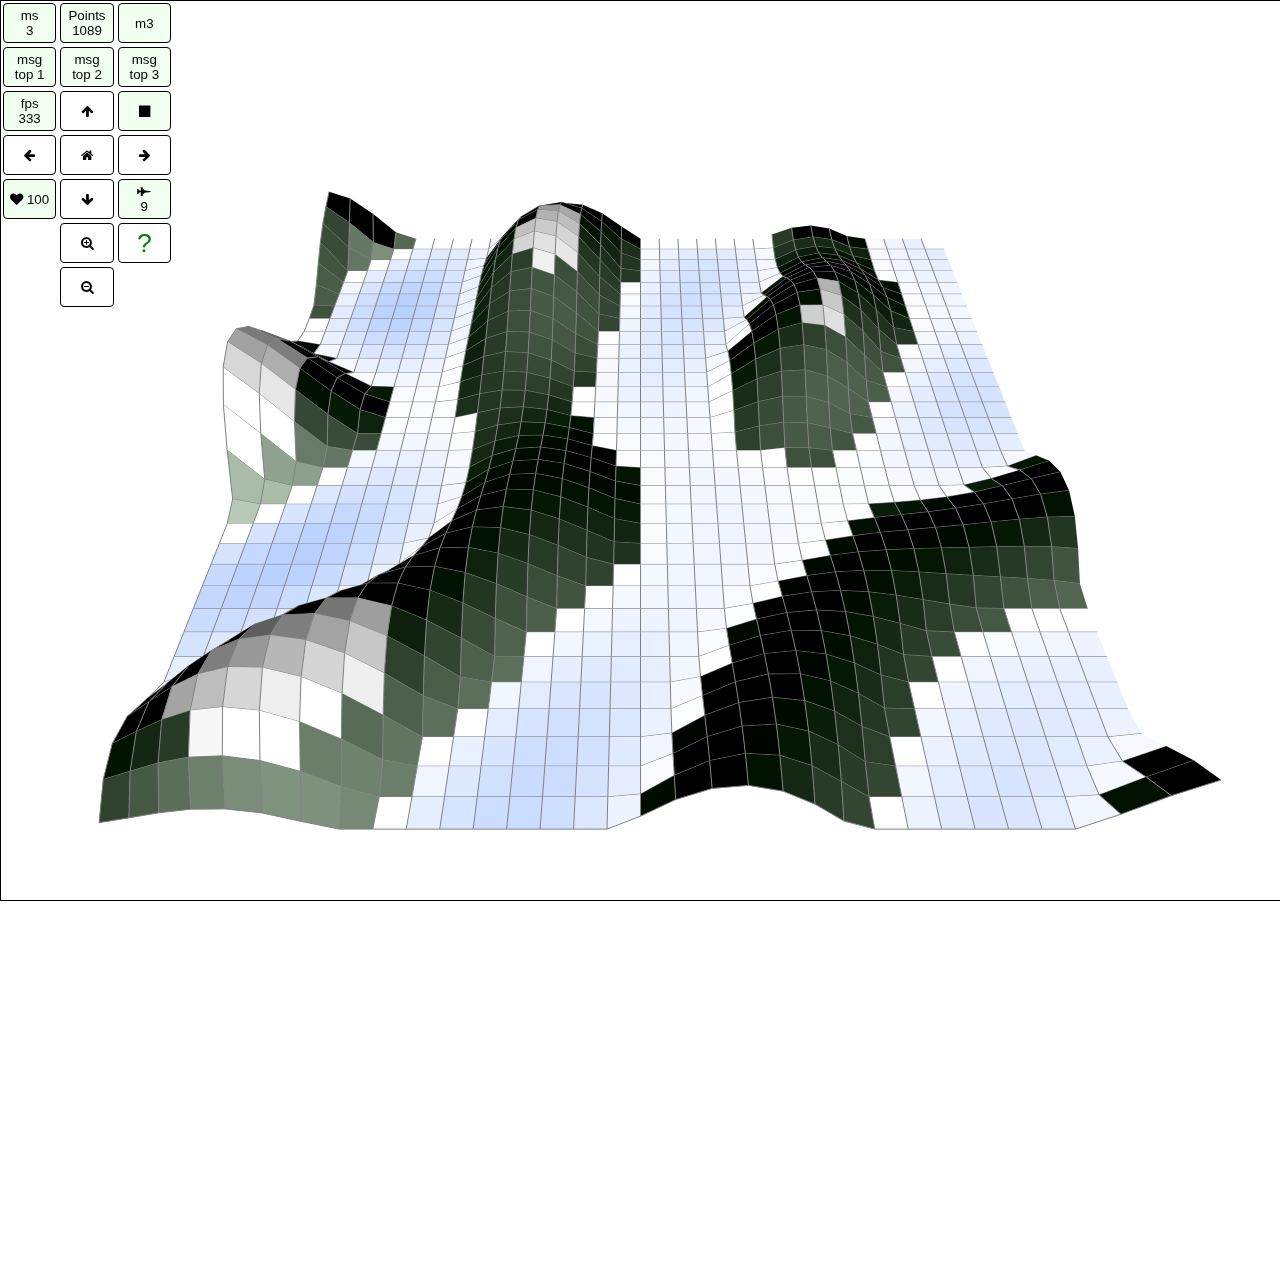
<file: index.html>
<!doctype html>
<html>

<head>
  <title>fp8a (a)</title>
  <meta charset="UTF-8">

  <link href="http://maxcdn.bootstrapcdn.com/font-awesome/4.2.0/css/font-awesome.min.css" rel="stylesheet">
  <link href="css/main.css" rel="stylesheet">
  <meta name="viewport" content="width=device-width">
  <script>
  (function(i,s,o,g,r,a,m){i['GoogleAnalyticsObject']=r;i[r]=i[r]||function(){
  (i[r].q=i[r].q||[]).push(arguments)},i[r].l=1*new Date();a=s.createElement(o),
  m=s.getElementsByTagName(o)[0];a.async=1;a.src=g;m.parentNode.insertBefore(a,m)
  })(window,document,'script','//www.google-analytics.com/analytics.js','ga');

  ga('create', 'UA-59285353-1', 'auto');
  ga('send', 'pageview');

</script>
</head>
<header>

  <body>
    <table id="map-controls">
      <tr>
        <td>
          <button class="display"><span>ms<br></span><span id="msgtop1"></span> </button>
        </td>
        <td>
          <button class="display"><span>Points<br></span><span id="msgtop2"></span> </button>
        </td>
        <td>
          <button class="display"><span>m3<br></span><span id="msgtop3"></span> </button>
        </td>
      </tr>

      <tr>
        <td>
          <button class="display"><span>msg top 1<br></span><span id="msgtop4"></span> </button>
        </td>
        <td>
          <button class="display"><span>msg top 2<br></span><span id="msgtop5"></span> </button>
        </td>
        <td>
          <button class="display"><span>msg top 3<br></span><span id="msgtop6"></span> </button>
        </td>
      </tr>

      <tr>
        <td>
          <button class="display"><span>fps<br></span><span id="msg_fps"></span> </button>
        </td>
        <td>
          <button id="buttonUp"><i class="fa fa-arrow-up"></i>
          </button>
        </td>
        <td>
          <button id="msg3" class="display">msg3</button>
        </td>
      </tr>

      <tr>
        <td>
          <button id="buttonLeft"><i class="fa fa-arrow-left"></i>
          </button>
        </td>
        <td>
          <button id="buttonHome"><i class="fa fa-home"></i>
          </button>
        </td>
        <td>
          <button id="buttonRight"><i class="fa fa-arrow-right"></i>
          </button>
        </td>
      </tr>

      <tr>
        <td>
          <button class="display">
            <i class="fa fa-heart"></i> 100
          </button>
        </td>
        <td>
          <button id="buttonDown"><i class="fa fa-arrow-down"></i>
          </button>
        </td>
        <td>
          <button class="display">

            <i class="fa fa-fighter-jet"></i>
            <br> 9
          </button>
        </td>
      </tr>

      <tr>
        <td>

        </td>
        <td>
          <button id="buttonZoomIn"><i class="fa fa-search-plus"></i>
          </button>
        </td>
        <td>
          <button><a href="#modal-one" class="orange">?</a>
          </button>

        </td>
      </tr>

      <tr>
        <td>

        </td>
        <td>
          <button id="buttonZoomOut"><i class="fa fa-search-minus"></i>
          </button>
        </td>
        <td>

        </td>
      </tr>

    </table>

    <!-- Modal -->

    <div class="modal" id="modal-one">
      <div class="modal-dialog">

        <div class="modal-header">
          <h2>Help</h2>
          <a href="#" class="btn-close">×</a>
          <!--CHANGED TO "#close"-->
        </div>

        <div class="modal-body">
          <p>Move your mouse to rotate the plane.</p>
          <p>Scroll or pinch to zoom.</p>
          <p>Mouse Click to pause.</p>
          <p>Use Arrow keys to move.</p>
        </div>

        <div class="modal-footer">
          <a href="#" class="btn">OK</a>
          <!--CHANGED TO "#close"-->
        </div>

      </div>
    </div>
    <canvas id="canvas1"></canvas>

</header>

<script src='js/main.js'></script>
</body>

</html>
</file>
<file: css/main.css>
@media screen and (max-width: 1000px) {
  .header .user-bar {
    display: none;
  }
}

body {
  margin: 0;
}
h1 {
  text-align: center;
  font: bold 30px sans-serif;
}
canvas {
  position: absolute;
  border: 1px solid black;
  display: inline-block;
}
#map-controls {
  position: absolute;
  display: block;
  z-index: 1;
}
button {
  width: 4em;
  height: 3em;
  border-radius: 0.3em;
  border: 1px solid black;
  background-color: white;
  outline: none;
}
.display {
  background-color: HoneyDew;
}
/* modal*/

body {
  color: #333333;
  font-family: 'Helvetica', arial;
  height: 80em;
}
hr {
  clear: both;
  margin-top: 40px;
  margin-bottom: 40px;
  border: 0;
  border-top: 1px solid #aaaaaa;
}
h1 {
  font-size: 3em;
  margin-bottom: 40px;
}
p {
  margin-bottom: 20px;
}
a {
  text-decoration: none;
}
.modal:before {
  content: "";
  display: none;
  background: rgba(0, 0, 0, 0.6);
  position: fixed;
  top: 0;
  left: 0;
  right: 0;
  bottom: 0;
  z-index: 10;
}
.modal:target:before {
  display: block;
}
.modal:target .modal-dialog {
  -webkit-transform: translate(0, 0);
  -ms-transform: translate(0, 0);
  transform: translate(0, 0);
  top: 20%;
}
.modal-dialog {
  background: #fefefe;
  border: #333333 solid 1px;
  border-radius: 5px;
  margin-left: -200px;
  position: fixed;
  left: 50%;
  top: -100%;
  z-index: 11;
  width: 360px;
  -webkit-transform: translate(0, -500%);
  -ms-transform: translate(0, -500%);
  transform: translate(0, -500%);
  -webkit-transition: -webkit-transform 0.3s ease-out;
  -moz-transition: -moz-transform 0.3s ease-out;
  -o-transition: -o-transform 0.3s ease-out;
  transition: transform 0.3s ease-out;
}
.modal-body {
  padding: 20px;
}
.modal-header, .modal-footer {
  padding: 10px 20px;
}
.modal-header {
  border-bottom: #eeeeee solid 1px;
}
.modal-header h2 {
  font-size: 20px;
}
.modal-footer {
  border-top: #eeeeee solid 1px;
  text-align: right;
}
/*ADDED TO STOP SCROLLING TO TOP*/

#close {
  display: none;
}
.orange {
  color: green;
  font-size: 2em;
  text-decoration: none;
}
.cross {
  text-decoration: none;
  text-align: center;
  min-width: 60px;
  position: relative;
  right: 1em;
}
.btn-close {
  position: relative;
  color: #aaaaaa;
  font-size: 3em;
  text-decoration: none;
  position: absolute;
  right: 0.5em;
  top: 0;
}
</file>
